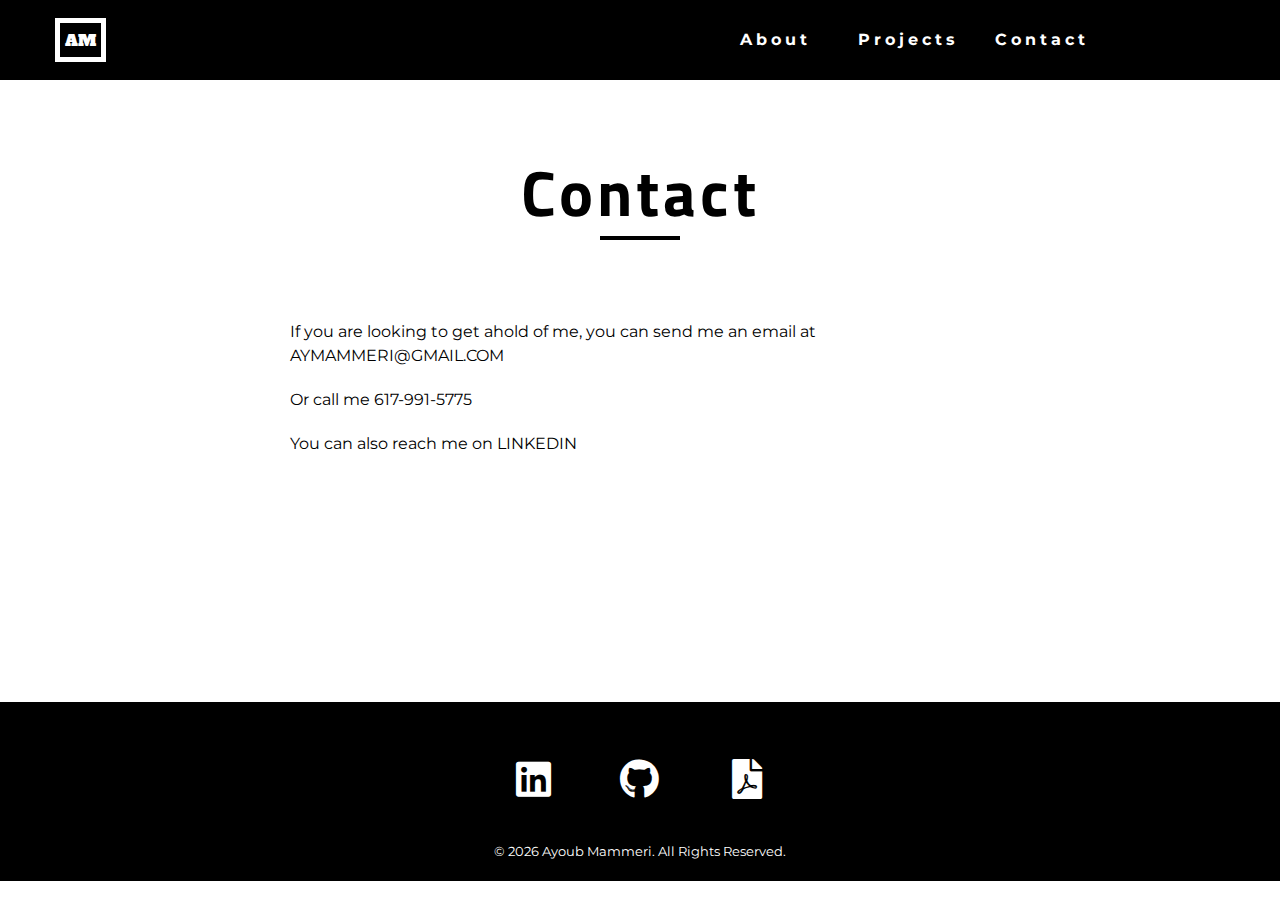
<file: contact.html>
<!DOCTYPE html>
<html lang="en">
  <head>
    <meta charset="UTF-8" />
    <meta name="viewport" content="width=device-width, initial-scale=1.0" />
    <title>Ayoub Mammeri</title>
    <link rel="icon" type="image/jpeg" href="/images/favicon.jpg">
    <link
      rel="stylesheet"
      href="./fontawesome-free-5.12.1-web/css/all.min.css"
    />
    <!-- css -->
    <link rel="stylesheet" href="./css/styles.css" />
  </head>

  <body>
    <!-- navbar -->
    <nav class="nav" id="nav">
      <div class="nav-center">
        <!-- nav header -->
        <div class="nav-header">
          <div class="logo">AM</div>
          <button class="nav-btn" id="nav-btn">
            <i class="fas fa-bars"></i>
          </button>
        </div>
        <!-- nav links -->
        <ul class="nav-links">
          <li><a href="index.html">about</a></li>
          <li><a href="projects.html">projects</a></li>
          <li><a href="contact.html">contact</a></li>
        </ul>
      </div>
    </nav>
    <!-- end of navbar -->
    <!-- sidebar -->
    <aside class="sidebar" id="sidebar">
      <div>
        <button id="close-btn" class="close-btn">
          <i class="fas fa-times"></i>
        </button>
        <ul class="sidebar-links">
          <li><a href="index.html">about</a></li>
          <li><a href="projects.html">projects</a></li>
          <li><a href="contact.html">contact</a></li>
        </ul>
        <ul class="social-icons">
          <li>
            <a href="https://www.linkedin.com/in/aymammeri/" class="social-icon">
              <i class="fab fa-linkedin"></i>
            </a>
          </li>
          <li>
            <a href="https://github.com/aymammeri" class="social-icon">
              <i class="fab fa-github"></i>
            </a>
          </li>
          <li>
            <a href="https://docs.google.com/document/d/1hWAeOr663o-e6l05hcOGJSmlAHDyBk3cKKoHneKjCaw/export?format=pdf" class="social-icon">
              <i class="fas fa-file-pdf"></i></a>
          </li>
        </ul>
      </div>
    </aside>
    <!-- end of sidebar -->

    <!-- ############## -->
    <!-- ############## -->
    <!-- ############## -->
    <!-- ############## -->

    <section class="section single-page">
      <!-- section title -->
      <div class="section-title">
        <h1>contact</h1>
        <div class="underline"></div>
      </div>
      <!--end of section title -->
      <div class="section-center page-info">
        <!-- contact page-->
        <p>
          If you are looking to get ahold of me, you can send me an email at
          <a href="mailto:aymammeri@gmail.com" >aymammeri@gmail.com</a>
        </p>
        <p>
          Or call me
          <a href="tel:617-991-5775" >617-991-5775</a>
        </p>
        <p>
          You can also reach me on
          <a href="https://www.linkedin.com/in/aymammeri/">linkedin</a>
        </p>
      </div>
    </section>
    <!-- ############## -->
    <!-- ############## -->
    <!-- ############## -->
    <!-- ############## -->

    <!-- footer -->
    <footer class="footer">
      <ul class="social-icons">
        <li>
          <a href="https://www.linkedin.com/in/aymammeri/" class="social-icon">
            <i class="fab fa-linkedin"></i>
          </a>
        </li>
        <li>
          <a href="https://github.com/aymammeri" class="social-icon">
            <i class="fab fa-github"></i>
          </a>
        </li>
        <li>
          <a href="https://docs.google.com/document/d/147_kCz3QXfCuwDG-fsvfipU6YTnMfYL-VcmTfcbhA0c/export?format=pdf" class="social-icon">
            <i class="fas fa-file-pdf"></i></a>
        </li>
      </ul>

      <p>&copy; <span id="date"></span> Ayoub Mammeri. All rights reserved.</p>
    </footer>
    <script src="./js/app.js"></script>
  </body>
</html>
</file>
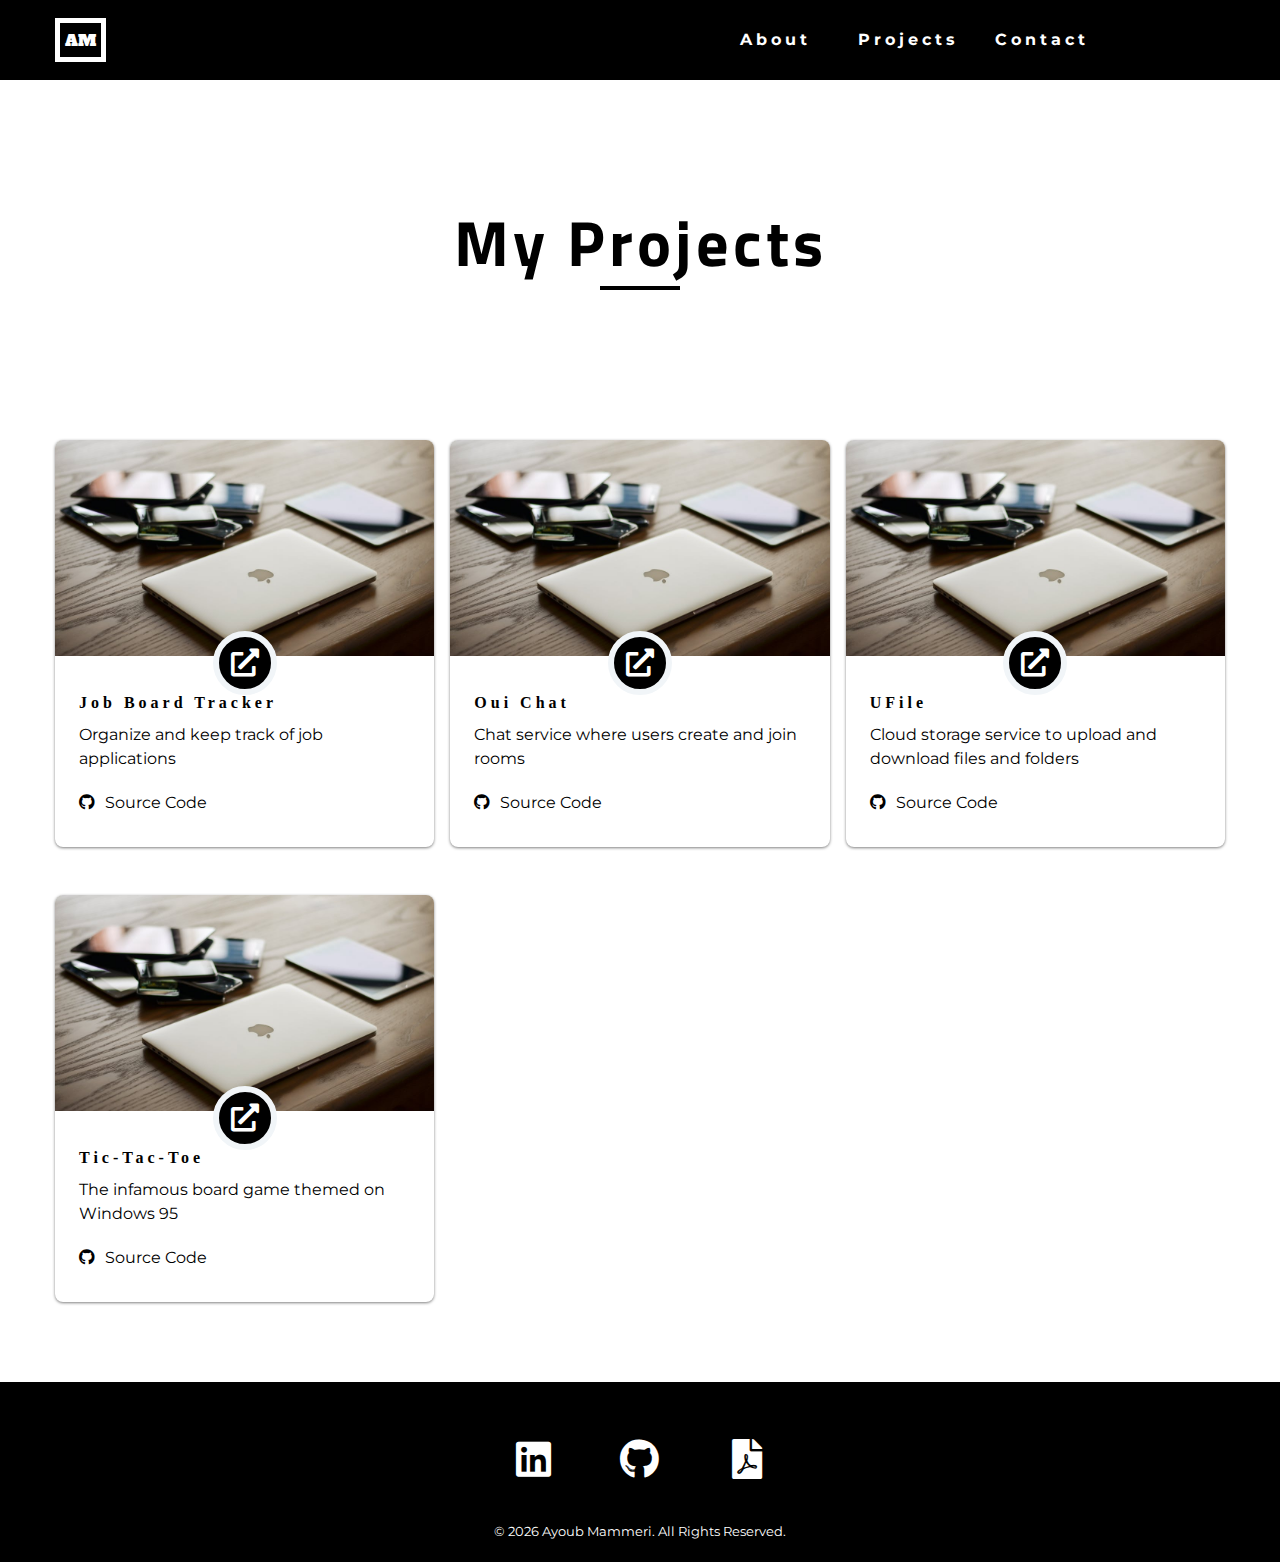
<file: projects.html>
<!DOCTYPE html>
<html lang="en">
  <head>
    <meta charset="UTF-8" />
    <meta name="viewport" content="width=device-width, initial-scale=1.0" />
    <title>Ayoub Mammeri</title>
    <link rel="icon" type="image/jpeg" href="/images/favicon.jpg" />
    <link
      rel="stylesheet"
      href="./fontawesome-free-5.12.1-web/css/all.min.css"
    />
    <!-- css -->
    <link rel="stylesheet" href="./css/styles.css" />
  </head>

  <body>
    <!-- navbar -->
    <nav class="nav" id="nav">
      <div class="nav-center">
        <!-- nav header -->
        <div class="nav-header">
          <div class="logo">AM</div>
          <button class="nav-btn" id="nav-btn">
            <i class="fas fa-bars"></i>
          </button>
        </div>
        <!-- nav links -->
        <ul class="nav-links">
          <li><a href="index.html">about</a></li>
          <li><a href="projects.html">projects</a></li>
          <li><a href="contact.html">contact</a></li>
        </ul>
      </div>
    </nav>
    <!-- end of navbar -->
    <!-- sidebar -->
    <aside class="sidebar" id="sidebar">
      <div>
        <button id="close-btn" class="close-btn">
          <i class="fas fa-times"></i>
        </button>
        <ul class="sidebar-links">
          <li><a href="index.html">about</a></li>
          <li><a href="projects.html">projects</a></li>
          <li><a href="contact.html">contact</a></li>
        </ul>
        <ul class="social-icons">
          <li>
            <a
              href="https://www.linkedin.com/in/aymammeri/"
              class="social-icon"
            >
              <i class="fab fa-linkedin"></i>
            </a>
          </li>
          <li>
            <a href="https://github.com/aymammeri" class="social-icon">
              <i class="fab fa-github"></i>
            </a>
          </li>
          <li>
            <a
              href="https://docs.google.com/document/d/1hWAeOr663o-e6l05hcOGJSmlAHDyBk3cKKoHneKjCaw/export?format=pdf"
              class="social-icon"
            >
              <i class="fas fa-file-pdf"></i
            ></a>
          </li>
        </ul>
      </div>
    </aside>
    <!-- end of sidebar -->

    <!-- ############## -->
    <!-- ############## -->
    <!-- ############## -->
    <!-- ############## -->
    <header class="projects-hero">
      <!-- section title -->
      <div class="section-title">
        <h1>my projects</h1>
        <div class="underline"></div>
      </div>
      <!--end of section title -->
    </header>
    <section class="section my-projects">
      <div class="section-center projects-page-center">
        <!-- single project -->
        <article class="single-project">
          <div class="project-container">
            <img src="./images/project-1.jpeg" alt="single project" />
            <a
              href="https://aymammeri.github.io/job-applications-board-tracker/"
              class="project-icon"
            >
              <i class="fas fa-external-link-alt"></i>
            </a>
          </div>
          <div class="project-details">
            <h4>Job Board Tracker</h4>
            <p>Organize and keep track of job applications</p>
            <div class="project-footer">
              <a href="https://github.com/aymammeri/job-applications-board-tracker"
                ><i class="fab fa-github"></i>source code</a
              >
            </div>
          </div>
        </article>
        <!-- end of single project -->
        <!-- single project -->
        <article class="single-project">
          <div class="project-container">
            <img src="./images/project-1.jpeg" alt="single project" />
            <a
              href="https://ga-git-good.github.io/chat-app/"
              class="project-icon"
            >
              <i class="fas fa-external-link-alt"></i>
            </a>
          </div>
          <div class="project-details">
            <h4>Oui Chat</h4>
            <p>Chat service where users create and join rooms</p>
            <div class="project-footer">
              <a href="https://github.com/ga-git-good/chat-app"
                ><i class="fab fa-github"></i>source code</a
              >
            </div>
          </div>
        </article>
        <!-- end of single project -->
        <!-- single project -->
        <article class="single-project">
          <div class="project-container">
            <img src="./images/project-1.jpeg" alt="single project" />
            <a
              href="https://aymammeri.github.io/uFile-client/"
              class="project-icon"
            >
              <i class="fas fa-external-link-alt"></i>
            </a>
          </div>
          <div class="project-details">
            <h4>uFile</h4>
            <p>
              Cloud storage service to upload and download files and folders
            </p>
            <div class="project-footer">
              <a href="https://github.com/aymammeri/uFile"
                ><i class="fab fa-github"></i>source code</a
              >
            </div>
          </div>
        </article>
        <!-- end of single project -->
        <!-- single project -->
        <article class="single-project">
          <div class="project-container">
            <img src="./images/project-1.jpeg" alt="single project" />
            <a
              href="https://aymammeri.github.io/Tic-Tac-Toe/"
              class="project-icon"
            >
              <i class="fas fa-external-link-alt"></i>
            </a>
          </div>
          <div class="project-details">
            <h4>Tic-Tac-Toe</h4>
            <p>
              The infamous board game themed on Windows 95
            </p>
            <div class="project-footer">
              <a href="https://github.com/aymammeri/Tic-Tac-Toe"
                ><i class="fab fa-github"></i>source code</a
              >
            </div>
          </div>
        </article>
        <!-- end of single project -->
      </div>
    </section>
    <!-- ############## -->
    <!-- ############## -->
    <!-- ############## -->
    <!-- ############## -->

    <!-- footer -->
    <footer class="footer">
      <ul class="social-icons">
        <li>
          <a href="https://www.linkedin.com/in/aymammeri/" class="social-icon">
            <i class="fab fa-linkedin"></i>
          </a>
        </li>
        <li>
          <a href="https://github.com/aymammeri" class="social-icon">
            <i class="fab fa-github"></i>
          </a>
        </li>
        <li>
          <a
            href="https://drive.google.com/file/d/1-t7apGNj3-Wm5-3FQF0SB6S24pMHFpJm/view?usp=sharing"
            class="social-icon"
          >
            <i class="fas fa-file-pdf"></i
          ></a>
        </li>
      </ul>

      <p>&copy; <span id="date"></span> Ayoub Mammeri. All rights reserved.</p>
    </footer>
    <script src="./js/app.js"></script>
  </body>
</html>
</file>
<file: css/styles.css>
/*
=============== 
Fonts
===============
*/
@import url('https://fonts.googleapis.com/css2?family=Alfa+Slab+One&family=Changa+One&family=Montserrat:wght@500&family=Titillium+Web:wght@700;900&family=Ubuntu+Mono&display=swap');/*
=============== 
Variables
===============
*/

:root {
  /* dark shades of primary color*/


  /* 
  

  
  
  
  */
  --clr-primary-1: white;
  --clr-primary-2: black;
  --clr-primary-3: hsl(210, 31%, 80%);;
  --clr-primary-4: hsl(42, 63%, 48%);
  /* primary/main color */
  /* lighter shades of primary color */
  --clr-primary-5: black;
  --clr-primary-6: hsl(43, 89%, 70%);
  --clr-primary-7: hsl(43, 90%, 76%);
  --clr-primary-8: hsl(45, 86%, 81%);
  --clr-primary-9: hsl(45, 90%, 88%);
  --clr-primary-10: white;
  /* darkest grey - used for headings */
  --clr-grey-1: hsl(209, 61%, 16%);
  --clr-grey-2: hsl(211, 39%, 23%);
  --clr-grey-3: hsl(209, 34%, 30%);
  --clr-grey-4: hsl(209, 28%, 39%);
  /* grey used for paragraphs */
  --clr-grey-5: hsl(210, 22%, 49%);
  --clr-grey-6: hsl(209, 23%, 60%);
  --clr-grey-7: hsl(211, 27%, 70%);
  --clr-grey-8: hsl(210, 31%, 80%);
  --clr-grey-9: hsl(212, 33%, 89%);
  --clr-grey-10: hsl(210, 36%, 96%);
  --clr-white: white;
  --ff-primary: "Alfa Slab One", sans-serif;
  --ff-secondary: "Montserrat", sans-serif;
  --ff-terinary: "Titillium Web", sans-serif;
  --transition: all 0.3s linear;
  --spacing: 0.25rem;
  --radius: 0.5rem;
  --light-shadow: 0 5px 15px rgba(0, 0, 0, 0.1);
  --dark-shadow: 0 5px 15px rgba(0, 0, 0, 0.2);
  --max-width: 1170px;
}
/*
=============== 
Global Styles
===============
*/

*,
::after,
::before {
  margin: 0;
  padding: 0;
  box-sizing: border-box;
}
body {
  font-family: var(--ff-secondary);
  background: var(--clr-white);
  color: var(--clr-primary-2);
  line-height: 1.5;
  font-size: 0.875rem;
}
ul {
  list-style-type: none;
}
a {
  text-decoration: none;
}

h1 {
  letter-spacing: var(--spacing);
  text-transform: capitalize;
  line-height: 1.25;
  margin-bottom: 0.75rem;
  font-family: var(--ff-terinary);
}

h2 {
  letter-spacing: var(--spacing);
  text-transform: capitalize;
  line-height: 1.25;
  margin-bottom: 0.75rem;
  font-size: .875rem;
  font-family: var(--ff-terinary);
}

h3,
h4 {
  letter-spacing: var(--spacing);
  text-transform: capitalize;
  line-height: 1.25;
  margin-bottom: 0.75rem;
  font-family: "Ubuntu Mono";
}
h1 {
  font-size: 3rem;
}
h2 {
  font-size: 2rem;
}
h3 {
  font-size: 1.25rem;
}
h4 {
  font-size: 0.875rem;
}
p {
  margin-bottom: 1.25rem;
  color: var(--clr-primary-2);
}
@media screen and (min-width: 800px) {
  h1 {
    font-size: 4rem;
  }
  h2 {
    font-size: 2.5rem;
  }
  h3 {
    font-size: 1.75rem;
  }
  h4 {
    font-size: 1rem;
  }
  body {
    font-size: 1rem;
  }
  h1,
  h2,
  h3,
  h4 {
    line-height: 1;
  }
}
/*  global classes */

.btn {
  text-transform: uppercase;
  background: var(--clr-primary-5);
  color: var(--clr-primary-1);
  padding: 0.375rem 0.75rem;
  letter-spacing: var(--spacing);
  display: inline-block;
  font-weight: 700;
  -webkit-transition: var(--transition);
  transition: var(--transition);
  font-size: 0.875rem;
  border: 2px solid transparent;
  cursor: pointer;
  box-shadow: 0 1px 3px rgba(0, 0, 0, 0.5);
  border-radius: var(--radius);
}
.btn:hover {
  color: var(--clr-primary-2);
  background: var(--clr-primary-1);
}
/* section */
.section {
  padding: 5rem 0;
}

.section-center {
  width: 90vw;
  margin: 0 auto;
  max-width: 1170px;
}
@media screen and (min-width: 992px) {
  .section-center {
    width: 95vw;
  }
}
/* added during recording */
.underline {
  width: 5rem;
  height: 0.25rem;
  margin-bottom: 1.25rem;
  background: var(--clr-primary-5);
  margin-left: auto;
  margin-right: auto;
}
.section-title {
  margin-bottom: 2.5rem;
  text-align: center;
}
.bg-white {
  background: var(--clr-primary-1);
}
/*
=============== 
Navbar
===============
*/
.logo {
  border: 5px solid white ;
  color: var(--clr-primary-1);
  font-family: var(--ff-primary);
  padding: 5px;
}
.nav-links {
  display: none;
}
.nav {
  background: var(--clr-primary-2);
  height: 5rem;
  padding: 1rem;
  display: grid;
  -webkit-box-align: center;
  align-items: center;
  -webkit-transition: var(--transition);
  transition: var(--transition);
}
.nav-center {
  width: 100%;
  max-width: 1170px;
  margin: 0 auto;
}
.nav-header {
  display: grid;
  grid-template-columns: auto 1fr;
  -webkit-box-align: center;
  align-items: center;
}
.nav-btn {
  background: transparent;
  border-color: transparent;
  color: var(--clr-primary-1);
  font-size: 2rem;
  cursor: pointer;
  justify-self: end;
}
@media screen and (min-width: 768px) {
  .nav {
    background: var(--clr-primary-2);
  }
  .nav-btn {
    display: none;
  }
  .nav-links {
    display: grid;
    grid-template-columns: repeat(4, 1fr);
    justify-items: center;
    -webkit-column-gap: 2rem;
    -moz-column-gap: 2rem;
    column-gap: 2rem;
    justify-self: end;
  }
  .nav-links a {
    text-transform: capitalize;
    color: var(--clr-primary-1);
    font-weight: bold;
    letter-spacing: var(--spacing);
    -webkit-transition: var(--transition);
    transition: var(--transition);
  }
  .nav-links a:hover {
    color: var(--clr-grey-7);
  }
  .nav-center {
    display: grid;
    grid-template-columns: auto 1fr;
    -webkit-box-align: center;
    align-items: center;
  }
}
/* fixed navbar */
.navbar-fixed {
  position: fixed;
  top: 0;
  left: 0;
  width: 100%;
  z-index: 2;
  box-shadow: var(--light-shadow);
}
/*
=============== 
Sidebar
===============
*/
.sidebar {
  position: fixed;
  top: 0;
  left: 0;
  width: 100%;
  height: 100%;
  background: var(--clr-primary-1);
  z-index: 4;
  display: grid;
  /* align-items: center;
  justify-content: center; */
  place-items: center;
  -webkit-transition: var(--transition);
  transition: var(--transition);
  /* add later */
  -webkit-transform: translateX(-100%);
  transform: translateX(-100%);
}
/* toggle sidebar */
.show-sidebar {
  -webkit-transform: translateX(0);
  transform: translateX(0);
}
.sidebar-links {
  text-align: center;
}
.sidebar-links a {
  font-size: 2rem;
  text-transform: capitalize;
  -webkit-transition: var(--transition);
  transition: var(--transition);
  color: var(--clr-primary-2);
  letter-spacing: var(--spacing);
  display: inline-block;
  margin-bottom: 1.5rem;
}
.sidebar-links a:hover {
  color: var(--clr-primary-3);
}
.social-icons {
  display: grid;
  margin-top: 3rem;
  width: 20rem;
  grid-template-columns: repeat(3, 1fr);
  justify-items: center;
}
.social-icon {
  font-size: 2rem;
  color: var(--clr-primary-2);
  -webkit-transition: var(--transition);
  transition: var(--transition);
}
.social-icon:hover {
  color: var(--clr-primary-5);
}
.close-btn {
  position: absolute;
  top: 1rem;
  right: 1rem;
  font-size: 3rem;
  background: transparent;
  border: transparent;
  -webkit-transition: var(--transition);
  transition: var(--transition);
  color: #bb2525;
  cursor: pointer;
}
.close-btn:hover {
  color: #e66b6b;
}
/*
=============== 
Hero
===============
*/
/* underline added to globals */
.hero .underline {
  margin-bottom: 0.5rem;
  margin-left: 0;
}
.hero-img {
  display: none;
}
.hero {
  background: var(--clr-primary-1);
}
.hero-center {
  min-height: calc(100vh - 5rem);
  display: grid;
  place-items: center;
}

.hero-info {
  margin: auto;
  padding: 12rem 1.37rem;
  border-radius: 2rem;
  box-shadow: 0 1px 3px rgba(0, 0, 0, 0.5);
}

.hero-info h4 {
  color: var(--clr-grey-1);
}
.hero-icons {
  justify-items: start;
}
.hero-btn {
  margin-top: 1.25rem;
}
@media screen and (min-width: 992px) {
  .hero-info {
    padding: 5rem;
    border-radius: 2rem;
    box-shadow: 0 1px 3px rgba(0, 0, 0, 0.5);
  }
  .hero-img {
    display: block;
    position: relative;
  }
  .hero-center {
    grid-template-columns: 1fr 1fr;
  }

  .hero-img::before {
    content: "";
    position: absolute;
    width: 100%;
    height: 100%;
    border: 0.25rem solid var(--clr-primary-2);
    top: 2rem;
    right: -2rem;
    border-radius: var(--radius);
  }

  .about-img::before {
    content: "";
    position: absolute;
    width: 100%;
    height: 87%;
    border: 0.25rem solid var(--clr-primary-2);
    top: 2rem;
    right: -2rem;
    border-radius: var(--radius);
  }
}
.hero-photo {
  max-width: 20rem;
  -o-object-fit: cover;
  object-fit: cover;
  border-radius: var(--radius);
  position: relative;
}
/*
=============== 
About
===============
*/
/* section title added to globals */
.about-title {
  text-align: center;
  margin-top: 2rem;
}
.about-title .underline {
  margin: auto;
}
.about-center {
  display: grid;
  gap: 3rem 2rem;
}
.about-img {
  justify-self: center;
}
.about-info {
  border-radius: 2rem;
  box-shadow: 0 1px 3px rgba(0, 0, 0, 0.5);
  align-self: center;
}
.about-info p {
  padding: 1.37rem;
}

.about-info .a-tag {
  text-align: center;
  margin-bottom: 2rem;
}

.about-photo {
  max-width: 20rem;
  -o-object-fit: cover;
  object-fit: cover;
  border-radius: var(--radius);
  position: relative;
}

@media screen and (min-width: 992px) {
  .about-center {
    grid-template-columns: 1fr 1fr;
  }
  .about-img {
    position: relative;
  }
  .about-img::before {
    left: -2rem;
  }
  .about-info {
    align-self: center;
  }
  .about-photo {
    max-height: 50rem;
    max-width: 30rem;
    -o-object-fit: cover;
    object-fit: cover;
    border-radius: var(--radius);
    position: relative;
  }
}
/*
=============== 
Services
===============
*/
/* bg-grey in globals */
.service {
  border-radius: 2rem;
  box-shadow: 0 1px 3px rgba(0, 0, 0, 0.5);
  background: var(--clr-white);
  padding: 3rem 1.5rem;
  margin-bottom: 2rem;
  border-radius: var(--radius);
  text-align: center;
  -webkit-transition: var(--transition);
  transition: var(--transition);
}
.service-icon {
  font-size: 2rem;
  margin-bottom: 1.5rem;
}
.service .underline {
  width: 3rem;
  height: 0.12rem;
  -webkit-transition: var(--transition);
  transition: var(--transition);
}
.service p {
  -webkit-transition: var(--transition);
  transition: var(--transition);
}
.service:hover {
  background: var(--clr-primary-5);
  color: var(--clr-white);
}
.service:hover p {
  color: var(--clr-white);
}
.service:hover .underline {
  background: var(--clr-white);
}
@media screen and (min-width: 676px) {
  .services-center {
    display: grid;
    grid-template-columns: 1fr 1fr;
    -webkit-column-gap: 2rem;
    -moz-column-gap: 2rem;
    column-gap: 2rem;
  }
}
@media screen and (min-width: 992px) {
  .services-center {
    grid-template-columns: 1fr 1fr 1fr;
  }
}
/* talk about small screen 
without grid different setup */
/*
=============== 
Projects
===============
*/
.my-projects {
 padding-top: 0;
}

.project img {
  width: 100%;
}
.projects-text {
  width: 85vw;
  max-width: 30rem;
  margin: 0 auto;
}
.project {
  border-radius: 2rem;
  box-shadow: 0 1px 3px rgba(0, 0, 0, 0.5);
  position: relative;
  background: var(--clr-primary-5);
  border-radius: var(--radius);
  margin-bottom: 2rem;
}
.project-info {
  text-align: center;
  color: var(--clr-white);
  position: absolute;
  top: 50%;
  left: 50%;
  -webkit-transform: translate(-50%, -50%);
  transform: translate(-50%, -50%);
  -webkit-transition: var(--transition);
  transition: var(--transition);
  opacity: 0;
}
.project-info p {
  text-transform: capitalize;
  color: var(--clr-white);
}
.project:hover .project-info {
  opacity: 1;
}
.project-img {
  -webkit-transition: var(--transition);
  transition: var(--transition);
  border-radius: var(--radius);
  height: 15rem;
  -o-object-fit: cover;
  object-fit: cover;
}
.project:hover .project-img {
  opacity: 0.1;
}
.project::after {
  content: "";
  position: absolute;
  top: 0;
  left: 0;
  width: 100%;
  height: 100%;
  border: 0.25rem solid var(--clr-white);
  border-radius: var(--radius);
  -webkit-transition: var(--transition);
  transition: var(--transition);
  opacity: 0;
}
.project:hover::after {
  opacity: 1;
  -webkit-transform: scale(0.8);
  transform: scale(0.8);
}
@media screen and (min-width: 676px) {
  .projects-center {
    display: grid;
    grid-template-columns: 1fr 1fr;
    -webkit-column-gap: 2rem;
    -moz-column-gap: 2rem;
    column-gap: 2rem;
  }
}
@media screen and (min-width: 992px) {
  .projects-center {
    grid-template-columns: repeat(3, 1fr);
  }
}
@media screen and (min-width: 1170px) {
  .projects-center {
    grid-template-rows: 200px 200px;
    gap: 1rem;
    grid-template-areas:
      "a b b"
      "a c d";
  }
  .project-img {
    height: 100%;
  }
  .project {
    height: 100%;
  }
  .project-1 {
    grid-area: a;
  }
  .project-2 {
    grid-area: b;
  }
  .project-3 {
    grid-area: c;
  }
  .project-4 {
    grid-area: d;
  }
}
/*
=============== 
Connect
===============
*/
.connect {
  min-height: 40vh;
  position: relative;
  padding: 10rem 0 5rem 0;
  margin: 5rem 0;
}
.video-container {
  position: absolute;
  top: 0;
  left: 0;
  width: 100%;
  height: 100%;
  -o-object-fit: cover;
  object-fit: cover;
  z-index: -2;
}
.connect::after {
  content: "";
  position: absolute;
  top: 0;
  left: 0;
  width: 100%;
  height: 100%;
  background: var(--clr-white);
  /* background: rgba(0, 0, 0, 0.6); */
  opacity: 0.7;
  z-index: -1;
}
.connect {
  display: grid;
  place-items: center;
}
.video-banner .section-title {
  margin-bottom: 2rem;
}
.video-text {
  max-width: 30rem;
}
.video-banner {
  background: var(--clr-primary-1);
  padding: 3rem 5rem 12rem 5rem;
  text-align: center;

  -webkit-clip-path: polygon(
    0% 0%,
    100% 0%,
    100% 75%,
    75% 75%,
    75% 100%,
    50% 75%,
    0% 75%
  );
  clip-path: polygon(
    0% 0%,
    100% 0%,
    100% 75%,
    75% 75%,
    75% 100%,
    50% 75%,
    0% 75%
  );
}
.connect {
  -webkit-clip-path: polygon(
    50% 0%,
    100% 10%,
    100% 90%,
    50% 100%,
    0 90%,
    0 10%
  );
  clip-path: polygon(50% 0%, 100% 10%, 100% 90%, 50% 100%, 0 90%, 0 10%);
}
/*
=============== 
Skills
===============
*/
.skills h3{
  text-align: center;
}

.dev-icons {
  display: grid;
  gap: 10px;
  grid-template-columns: 1fr 1fr 1fr;
}

@media screen and (min-width: 768px) {
  .skills h3{
    text-align: center;
    padding-bottom: 3rem;
  }
  .dev-icons {
    display: grid;
    gap: 5%;
    grid-template-columns: 1fr 1fr 1fr 1fr 1fr 1fr;
  }
}

.dev-icon {
  justify-self: center;
  width: 60px;
}

.skills-center {
  box-shadow: 0 1px 3px rgba(0, 0, 0, 0.5);
  border-radius: 2rem;
  padding: 1rem;
  -webkit-column-gap: 2rem;
  -moz-column-gap: 2rem;
  column-gap: 2rem;
}

@media screen and (min-width: 768px) {
  .skills-center {
    box-shadow: 0 1px 3px rgba(0, 0, 0, 0.5);
    border-radius: 2rem;
    padding: 2rem 3.5rem 5rem 3.5rem;
    -webkit-column-gap: 2rem;
    -moz-column-gap: 2rem;
    column-gap: 2rem;
  }
}
.skills {
  background: var(--clr-primary-1);
}
.skills h3 {
  margin: 1.5rem 0;
  color: var(--clr-primary-2);
}
.skill {
  margin-bottom: 1.25rem;
}
.skill p {
  margin-bottom: 0.5rem;
  text-transform: capitalize;
  color: var(--clr-primary-2);
}
.skill-container {
  box-shadow: 0 1px 3px rgba(0, 0, 0, 0.5);
  background: var(--clr-primary-1);
  height: 1rem;
  width: 100%;
  border-radius: var(--radius);
  position: relative;
}
.skill-value {
  position: absolute;
  top: 0;
  left: 0;
  background: var(--clr-primary-2);
  height: 100%;
  width: 50%;
  border-radius: var(--radius);
}
.value-70 {
  width: 70%;
}
.value-80 {
  width: 80%;
}
.skill-text {
  position: absolute;
  top: -2rem;
  left: 65%;
  -webkit-transform: translateX(-50%);
  transform: translateX(-50%);
}
.skill-text-70 {
  left: 78%;
}
.skill-text-80 {
  left: 88%;
}
/*
=============== 
Timeline
===============
*/
.timeline-center {
  border-radius: 2rem;
  /* width: 80vw; */
  /* max-width: 55rem; */
  box-shadow: 0 1px 3px rgba(0, 0, 0, 0.5);
  padding: 5rem;
}
.timeline-item {
  border-top: 2px dashed var(--clr-primary-2);
  margin: 0;
  padding: 4rem 2rem;
  position: relative;
}
.timeline p {
  margin-bottom: 0;
}
.timeline-item:nth-child(even) {
  border-left: 2px dashed var(--clr-primary-2);
  border-top-left-radius: 2rem;
  border-bottom-left-radius: 2rem;

  margin-right: 2rem;
  padding-right: 0;
}
.timeline-item:nth-child(odd) {
  border-right: 2px dashed var(--clr-primary-2);
  border-top-right-radius: 2rem;
  border-bottom-right-radius: 2rem;
  margin-left: 2rem;
  padding-left: 0;
}
.timeline-item:first-child {
  border-top: 0;
  border-top-right-radius: 0;
}
.timeline-item:last-child {
  border-bottom-left-radius: 0;
}
.number {
  position: absolute;
  top: 50%;
  -webkit-transform: translate(-50%, -50%);
  transform: translate(-50%, -50%);
  margin-bottom: 0;
  background: var(--clr-primary-5);
  width: 2rem;
  height: 2rem;
  border-radius: 50%;
  display: grid;
  place-items: center;
  color: var(--clr-primary-1);
  font-weight: bold;
}
.timeline-item:nth-child(even) .number {
  left: 0;
}
.timeline-item:nth-child(odd) .number {
  right: 0;
  -webkit-transform: translate(50%, -50%);
  transform: translate(50%, -50%);
}
/*
=============== 
Blog
===============
*/
.blog {
  background: var(--clr-primary-1);
}
.card {
  height: 27rem;
  position: relative;
  /* talk later */
  -webkit-perspective: 1500px;
  perspective: 1500px;
}
.card-side {
  -webkit-transition: all 2s linear;
  transition: all 2s linear;
  -webkit-backface-visibility: hidden;
  backface-visibility: hidden;
  position: absolute;
  top: 0;
  left: 0;
  width: 100%;
  height: 100%;
  border-radius: var(--radius);
  -webkit-transform: translate3d(0, 0, 0);
  visibility: visible;
}
.card-front {
  background: var(--clr-white);
}
.card-back {
  background: var(--clr-primary-10);
  -webkit-transform: rotateY(180deg);
  transform: rotateY(180deg);
  display: grid;
  place-items: center;
}
.card:hover .card-front {
  -webkit-transform: rotateY(-180deg);
  transform: rotateY(-180deg);
}
.card:hover .card-back {
  -webkit-transform: rotateY(0);
  transform: rotateY(0);
}
/* rest of the styles */
.card-info {
  padding: 1rem 1.5rem;
}
.card-front img {
  height: 13rem;
  -o-object-fit: cover;
  object-fit: cover;
  border-top-left-radius: var(--radius);
  border-top-right-radius: var(--radius);
}
.card-footer {
  display: grid;
  grid-template-columns: auto 1fr;
  -webkit-box-align: center;
  align-items: center;
}
.card-footer img {
  width: 2rem;
  height: 2rem;
  -o-object-fit: cover;
  object-fit: cover;
  border-radius: 50%;
}
.card-footer p {
  margin-bottom: 0;
  text-transform: uppercase;
  justify-self: end;
  color: var(--clr-primary-5);
  font-size: 0.85rem;
}
.blog-center {
  display: grid;
  grid-template-columns: repeat(auto-fill, minmax(330px, 1fr));
  gap: 3rem 1rem;
}
/*
=============== 
Footer
===============
*/
.footer {
  background: black;
  display: grid;
  place-items: center;
}
.footer .social-icons {
  margin-bottom: 2rem;
}
.footer .social-icon {
  font-size: 2.5rem;
  color: var(--clr-primary-1);
}
.footer .social-icon:hover {
  color: var(--clr-primary-3);
}
.footer p {
  color: var(--clr-primary-1);
  font-size: 0.8rem;
  text-transform: capitalize;
}
/*
=============== 
Single Page
===============
*/
.single-page {
  background: var(--clr-primary-1);
  min-height: calc(100vh - 5rem - 198px);
}
.page-info {
  margin-top: 5rem;
  max-width: 700px;
}
.page-info a {
  text-transform: uppercase;
  color: var(--clr-primary-2);
  -webkit-transition: var(--transition);
  transition: var(--transition);
}
.page-info a:hover {
  color: var(--clr-primary-3);
}

/*
=============== 
Products Page
===============
*/
.projects-hero {
  height: 40vh;
  background: var(--clr-primary-10);
  display: grid;
  place-items: center;
}
.projects-hero .section-title {
  margin-bottom: 0;
}
.single-project {
  background: var(--clr-primary-1);
  border-radius: var(--radius);
  box-shadow: 0 1px 3px rgba(0, 0, 0, 0.5);
}
.project-container img {
  width: 100%;
  border-top-left-radius: var(--radius);
  border-top-right-radius: var(--radius);
}
.project-container {
  position: relative;
}
.project-icon {
  position: absolute;
  font-size: 1.75rem;
  bottom: 0;
  left: 50%;
  -webkit-transform: translate(-50%, 50%);
  transform: translate(-50%, 50%);
  width: 4rem;
  height: 4rem;
  display: grid;
  place-items: center;
  background: var(--clr-primary-5);
  border-radius: 50%;
  color: var(--clr-primary-1);
  border: 0.375rem solid var(--clr-grey-10);
}
.project-details {
  padding: 2rem 1.5rem;
}
.project-footer {
  display: grid;
  grid-template-columns: 1fr 1fr;
  color: var(--clr-primary-2);
}
.project-footer a {
  color: var(--clr-primary-2);
  text-transform: capitalize;
  -webkit-transition: var(--transition);
  transition: var(--transition);
}
.project-footer a i {
  padding-right: 10px;
}
.project-footer a:hover {
  color: var(--clr-primary-3);
}
.projects-page-center {
  display: grid;
  grid-template-columns: repeat(auto-fill, minmax(330px, 1fr));
  gap: 3rem 1rem;
}
</file>
